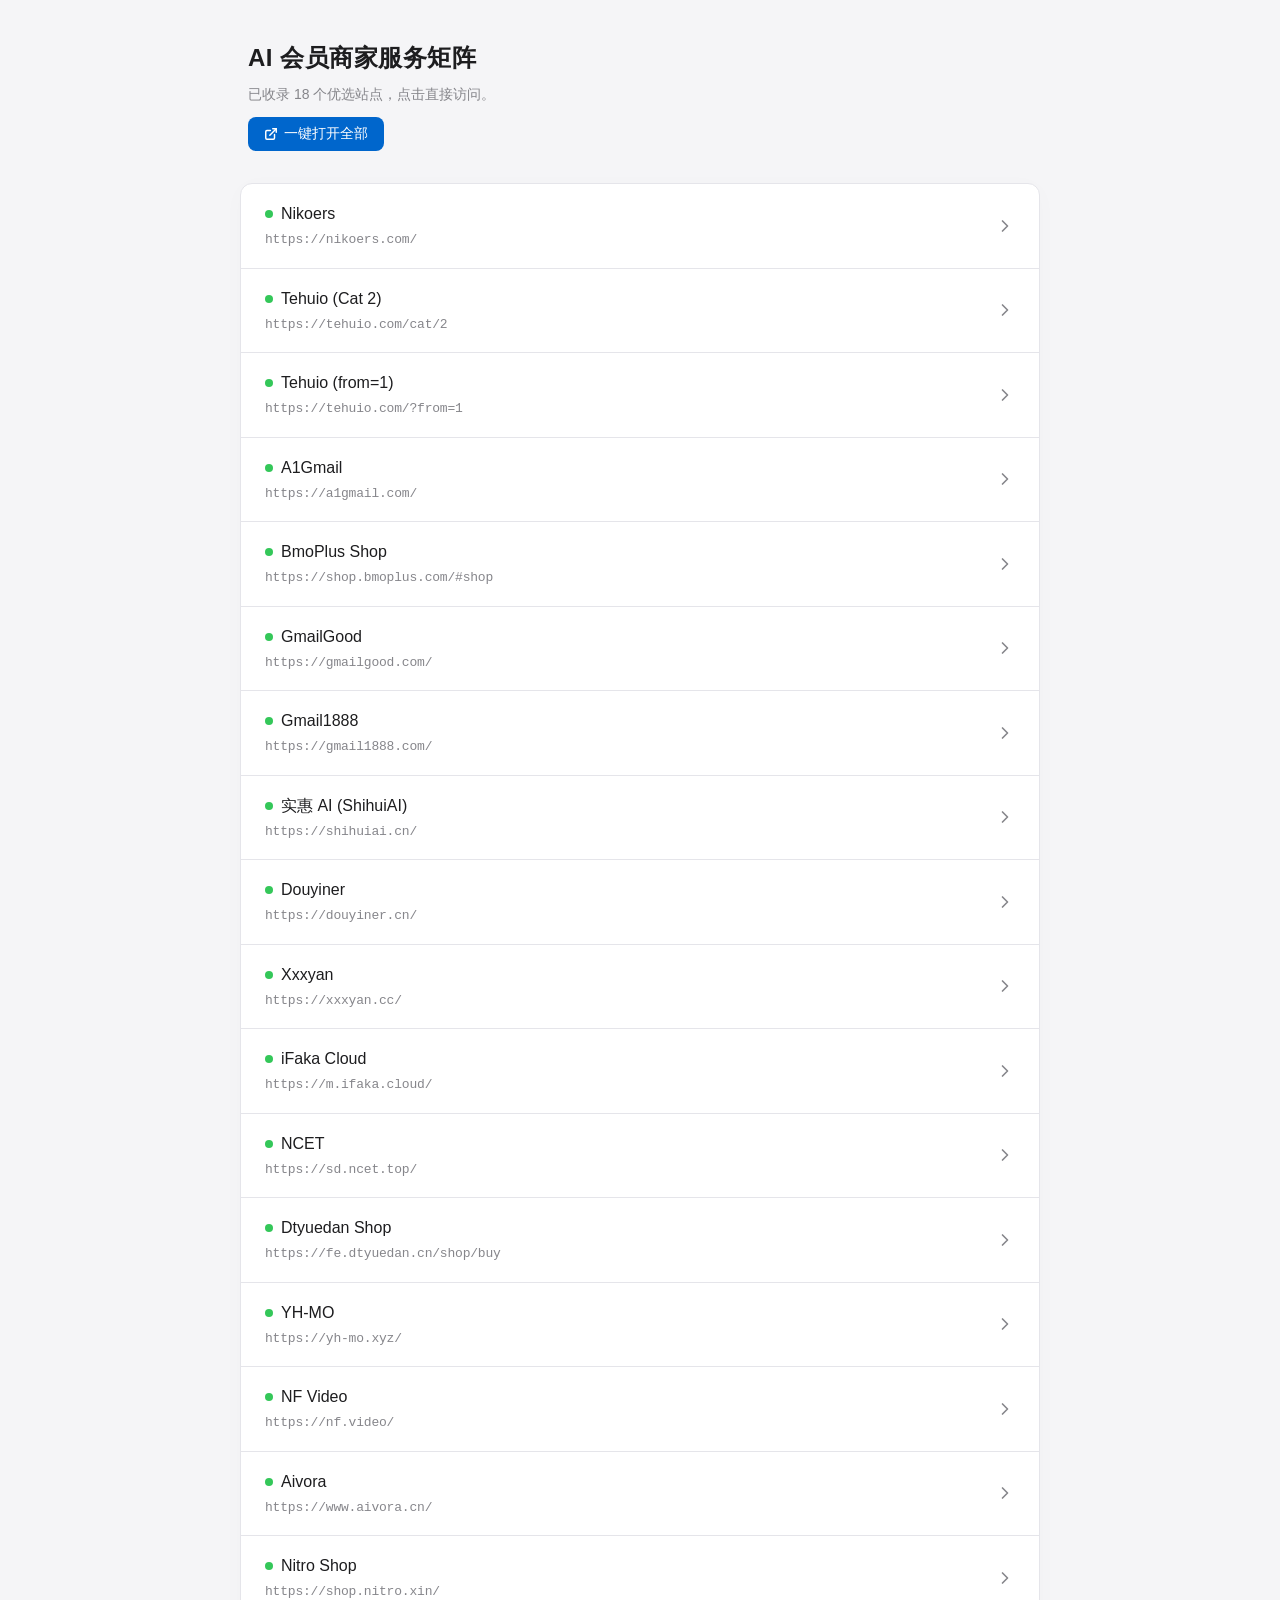
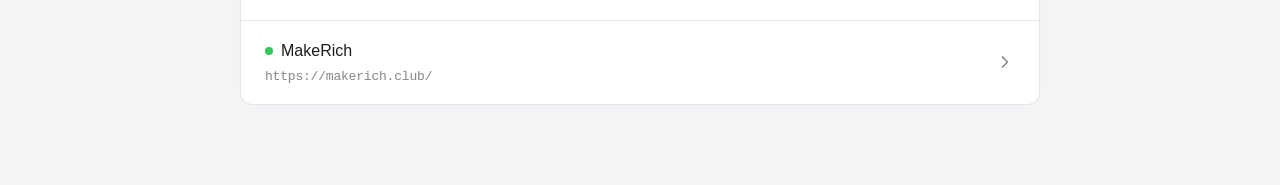
<file: docs/index.html>
<!DOCTYPE html>
<html lang="zh-CN">
<head>
    <meta charset="UTF-8">
    <meta name="viewport" content="width=device-width, initial-scale=1.0">
    <title>AI 会员商家导航 | 精选列表</title>
    <link rel="stylesheet" href="./assets/css/style.css">
    <style>
        .open-all-btn {
            display: inline-flex;
            align-items: center;
            gap: 6px;
            margin-top: 12px;
            padding: 8px 16px;
            background-color: var(--accent-color);
            color: #fff;
            border: none;
            border-radius: 8px;
            font-size: 14px;
            font-family: var(--font-stack);
            cursor: pointer;
            transition: opacity 0.2s ease;
        }
        .open-all-btn:hover { opacity: 0.85; }
    </style>
</head>
<body>

    <div class="container">
        <header class="header">
            <h1>AI 会员商家服务矩阵</h1>
            <p>已收录 18 个优选站点，点击直接访问。</p>
            <button class="open-all-btn" onclick="openAll()">
                <svg width="14" height="14" viewBox="0 0 24 24" fill="none" stroke="currentColor" stroke-width="2.5" stroke-linecap="round" stroke-linejoin="round"><path d="M18 13v6a2 2 0 0 1-2 2H5a2 2 0 0 1-2-2V8a2 2 0 0 1 2-2h6"/><polyline points="15 3 21 3 21 9"/><line x1="10" y1="14" x2="21" y2="3"/></svg>
                一键打开全部
            </button>
        </header>

        <div class="nav-list">

            <a href="https://nikoers.com/" target="_blank" class="nav-item">
                <div class="item-info">
                    <span class="item-name"><span class="status-dot"></span>Nikoers</span>
                    <span class="item-url">https://nikoers.com/</span>
                </div>
                <div class="item-action"><svg width="20" height="20" viewBox="0 0 24 24" fill="none" stroke="currentColor" stroke-width="2" stroke-linecap="round" stroke-linejoin="round"><path d="M9 18l6-6-6-6"/></svg></div>
            </a>

            <a href="https://tehuio.com/cat/2" target="_blank" class="nav-item">
                <div class="item-info">
                    <span class="item-name"><span class="status-dot"></span>Tehuio (Cat 2)</span>
                    <span class="item-url">https://tehuio.com/cat/2</span>
                </div>
                <div class="item-action"><svg width="20" height="20" viewBox="0 0 24 24" fill="none" stroke="currentColor" stroke-width="2" stroke-linecap="round" stroke-linejoin="round"><path d="M9 18l6-6-6-6"/></svg></div>
            </a>

            <a href="https://tehuio.com/?from=1" target="_blank" class="nav-item">
                <div class="item-info">
                    <span class="item-name"><span class="status-dot"></span>Tehuio (from=1)</span>
                    <span class="item-url">https://tehuio.com/?from=1</span>
                </div>
                <div class="item-action"><svg width="20" height="20" viewBox="0 0 24 24" fill="none" stroke="currentColor" stroke-width="2" stroke-linecap="round" stroke-linejoin="round"><path d="M9 18l6-6-6-6"/></svg></div>
            </a>

            <a href="https://a1gmail.com/" target="_blank" class="nav-item">
                <div class="item-info">
                    <span class="item-name"><span class="status-dot"></span>A1Gmail</span>
                    <span class="item-url">https://a1gmail.com/</span>
                </div>
                <div class="item-action"><svg width="20" height="20" viewBox="0 0 24 24" fill="none" stroke="currentColor" stroke-width="2" stroke-linecap="round" stroke-linejoin="round"><path d="M9 18l6-6-6-6"/></svg></div>
            </a>

            <a href="https://shop.bmoplus.com/#shop" target="_blank" class="nav-item">
                <div class="item-info">
                    <span class="item-name"><span class="status-dot"></span>BmoPlus Shop</span>
                    <span class="item-url">https://shop.bmoplus.com/#shop</span>
                </div>
                <div class="item-action"><svg width="20" height="20" viewBox="0 0 24 24" fill="none" stroke="currentColor" stroke-width="2" stroke-linecap="round" stroke-linejoin="round"><path d="M9 18l6-6-6-6"/></svg></div>
            </a>

            <a href="https://gmailgood.com/" target="_blank" class="nav-item">
                <div class="item-info">
                    <span class="item-name"><span class="status-dot"></span>GmailGood</span>
                    <span class="item-url">https://gmailgood.com/</span>
                </div>
                <div class="item-action"><svg width="20" height="20" viewBox="0 0 24 24" fill="none" stroke="currentColor" stroke-width="2" stroke-linecap="round" stroke-linejoin="round"><path d="M9 18l6-6-6-6"/></svg></div>
            </a>

            <a href="https://gmail1888.com/" target="_blank" class="nav-item">
                <div class="item-info">
                    <span class="item-name"><span class="status-dot"></span>Gmail1888</span>
                    <span class="item-url">https://gmail1888.com/</span>
                </div>
                <div class="item-action"><svg width="20" height="20" viewBox="0 0 24 24" fill="none" stroke="currentColor" stroke-width="2" stroke-linecap="round" stroke-linejoin="round"><path d="M9 18l6-6-6-6"/></svg></div>
            </a>

            <a href="https://shihuiai.cn/" target="_blank" class="nav-item">
                <div class="item-info">
                    <span class="item-name"><span class="status-dot"></span>实惠 AI (ShihuiAI)</span>
                    <span class="item-url">https://shihuiai.cn/</span>
                </div>
                <div class="item-action"><svg width="20" height="20" viewBox="0 0 24 24" fill="none" stroke="currentColor" stroke-width="2" stroke-linecap="round" stroke-linejoin="round"><path d="M9 18l6-6-6-6"/></svg></div>
            </a>

            <a href="https://douyiner.cn/" target="_blank" class="nav-item">
                <div class="item-info">
                    <span class="item-name"><span class="status-dot"></span>Douyiner</span>
                    <span class="item-url">https://douyiner.cn/</span>
                </div>
                <div class="item-action"><svg width="20" height="20" viewBox="0 0 24 24" fill="none" stroke="currentColor" stroke-width="2" stroke-linecap="round" stroke-linejoin="round"><path d="M9 18l6-6-6-6"/></svg></div>
            </a>

            <a href="https://xxxyan.cc/" target="_blank" class="nav-item">
                <div class="item-info">
                    <span class="item-name"><span class="status-dot"></span>Xxxyan</span>
                    <span class="item-url">https://xxxyan.cc/</span>
                </div>
                <div class="item-action"><svg width="20" height="20" viewBox="0 0 24 24" fill="none" stroke="currentColor" stroke-width="2" stroke-linecap="round" stroke-linejoin="round"><path d="M9 18l6-6-6-6"/></svg></div>
            </a>

            <a href="https://m.ifaka.cloud/" target="_blank" class="nav-item">
                <div class="item-info">
                    <span class="item-name"><span class="status-dot"></span>iFaka Cloud</span>
                    <span class="item-url">https://m.ifaka.cloud/</span>
                </div>
                <div class="item-action"><svg width="20" height="20" viewBox="0 0 24 24" fill="none" stroke="currentColor" stroke-width="2" stroke-linecap="round" stroke-linejoin="round"><path d="M9 18l6-6-6-6"/></svg></div>
            </a>

            <a href="https://sd.ncet.top/" target="_blank" class="nav-item">
                <div class="item-info">
                    <span class="item-name"><span class="status-dot"></span>NCET</span>
                    <span class="item-url">https://sd.ncet.top/</span>
                </div>
                <div class="item-action"><svg width="20" height="20" viewBox="0 0 24 24" fill="none" stroke="currentColor" stroke-width="2" stroke-linecap="round" stroke-linejoin="round"><path d="M9 18l6-6-6-6"/></svg></div>
            </a>

            <a href="https://fe.dtyuedan.cn/shop/buy" target="_blank" class="nav-item">
                <div class="item-info">
                    <span class="item-name"><span class="status-dot"></span>Dtyuedan Shop</span>
                    <span class="item-url">https://fe.dtyuedan.cn/shop/buy</span>
                </div>
                <div class="item-action"><svg width="20" height="20" viewBox="0 0 24 24" fill="none" stroke="currentColor" stroke-width="2" stroke-linecap="round" stroke-linejoin="round"><path d="M9 18l6-6-6-6"/></svg></div>
            </a>

            <a href="https://yh-mo.xyz/" target="_blank" class="nav-item">
                <div class="item-info">
                    <span class="item-name"><span class="status-dot"></span>YH-MO</span>
                    <span class="item-url">https://yh-mo.xyz/</span>
                </div>
                <div class="item-action"><svg width="20" height="20" viewBox="0 0 24 24" fill="none" stroke="currentColor" stroke-width="2" stroke-linecap="round" stroke-linejoin="round"><path d="M9 18l6-6-6-6"/></svg></div>
            </a>

            <a href="https://nf.video/" target="_blank" class="nav-item">
                <div class="item-info">
                    <span class="item-name"><span class="status-dot"></span>NF Video</span>
                    <span class="item-url">https://nf.video/</span>
                </div>
                <div class="item-action"><svg width="20" height="20" viewBox="0 0 24 24" fill="none" stroke="currentColor" stroke-width="2" stroke-linecap="round" stroke-linejoin="round"><path d="M9 18l6-6-6-6"/></svg></div>
            </a>

            <a href="https://www.aivora.cn/" target="_blank" class="nav-item">
                <div class="item-info">
                    <span class="item-name"><span class="status-dot"></span>Aivora</span>
                    <span class="item-url">https://www.aivora.cn/</span>
                </div>
                <div class="item-action"><svg width="20" height="20" viewBox="0 0 24 24" fill="none" stroke="currentColor" stroke-width="2" stroke-linecap="round" stroke-linejoin="round"><path d="M9 18l6-6-6-6"/></svg></div>
            </a>

            <a href="https://shop.nitro.xin/" target="_blank" class="nav-item">
                <div class="item-info">
                    <span class="item-name"><span class="status-dot"></span>Nitro Shop</span>
                    <span class="item-url">https://shop.nitro.xin/</span>
                </div>
                <div class="item-action"><svg width="20" height="20" viewBox="0 0 24 24" fill="none" stroke="currentColor" stroke-width="2" stroke-linecap="round" stroke-linejoin="round"><path d="M9 18l6-6-6-6"/></svg></div>
            </a>

            <a href="https://makerich.club/" target="_blank" class="nav-item">
                <div class="item-info">
                    <span class="item-name"><span class="status-dot"></span>MakeRich</span>
                    <span class="item-url">https://makerich.club/</span>
                </div>
                <div class="item-action"><svg width="20" height="20" viewBox="0 0 24 24" fill="none" stroke="currentColor" stroke-width="2" stroke-linecap="round" stroke-linejoin="round"><path d="M9 18l6-6-6-6"/></svg></div>
            </a>

        </div>
    </div>

    <script>
        function openAll() {
            document.querySelectorAll('.nav-item').forEach(a => window.open(a.href, '_blank'));
        }
    </script>

</body>
</html>
</file>
<file: docs/assets/css/style.css>
/* ==========================================
   1. 字体与色彩系统 (中国用户习惯的无级排版)
   摒弃花哨字体，使用系统级最优中文字体回退方案
   ========================================== */
:root {
    --page-bg: #F5F5F7;
    --card-bg: #FFFFFF;
    --text-main: #1D1D1F;
    --text-muted: #86868B;
    --accent-color: #0066CC;
    --hover-bg: #F5F5F7;
    --border-color: #E5E5EA;
    --font-stack: -apple-system, BlinkMacSystemFont, "PingFang SC", "Helvetica Neue", STHeiti, "Microsoft Yahei", Tahoma, Simsun, sans-serif;
    --font-mono: ui-monospace, SFMono-Regular, "SF Mono", Menlo, Consolas, "Liberation Mono", monospace;
}

* {
    margin: 0;
    padding: 0;
    box-sizing: border-box;
}

body {
    background-color: var(--page-bg);
    color: var(--text-main);
    font-family: var(--font-stack);
    -webkit-font-smoothing: antialiased;
    padding: 40px 20px 80px;
    line-height: 1.5;
}

.container {
    max-width: 800px;
    margin: 0 auto;
}

.header {
    margin-bottom: 32px;
    padding-left: 8px;
}

.header h1 {
    font-size: 24px;
    font-weight: 600;
    letter-spacing: 0.5px;
    margin-bottom: 8px;
}

.header p {
    font-size: 14px;
    color: var(--text-muted);
}

.nav-list {
    background-color: var(--card-bg);
    border: 1px solid var(--border-color);
    border-radius: 12px;
    overflow: hidden;
    box-shadow: 0 4px 24px rgba(0, 0, 0, 0.02);
}

.nav-item {
    display: flex;
    align-items: center;
    justify-content: space-between;
    padding: 18px 24px;
    text-decoration: none;
    color: inherit;
    border-bottom: 1px solid var(--border-color);
    transition: background-color 0.2s ease;
}

.nav-item:last-child {
    border-bottom: none;
}

.nav-item:hover {
    background-color: var(--hover-bg);
}

.item-info {
    display: flex;
    flex-direction: column;
    gap: 4px;
}

.item-name {
    font-size: 16px;
    font-weight: 500;
    display: flex;
    align-items: center;
    gap: 8px;
}

.status-dot {
    width: 8px;
    height: 8px;
    background-color: #34C759;
    border-radius: 50%;
    display: inline-block;
}

.item-url {
    font-family: var(--font-mono);
    font-size: 13px;
    color: var(--text-muted);
    letter-spacing: -0.2px;
}

.item-action {
    display: flex;
    align-items: center;
    color: var(--text-muted);
    transition: transform 0.3s ease, color 0.3s ease;
}

.nav-item:hover .item-action {
    transform: translateX(4px);
    color: var(--accent-color);
}

@media (max-width: 600px) {
    body {
        padding: 20px 16px 40px;
    }

    .nav-item {
        padding: 16px;
    }

    .item-name {
        font-size: 15px;
    }

    .item-url {
        font-size: 12px;
    }
}
</file>
